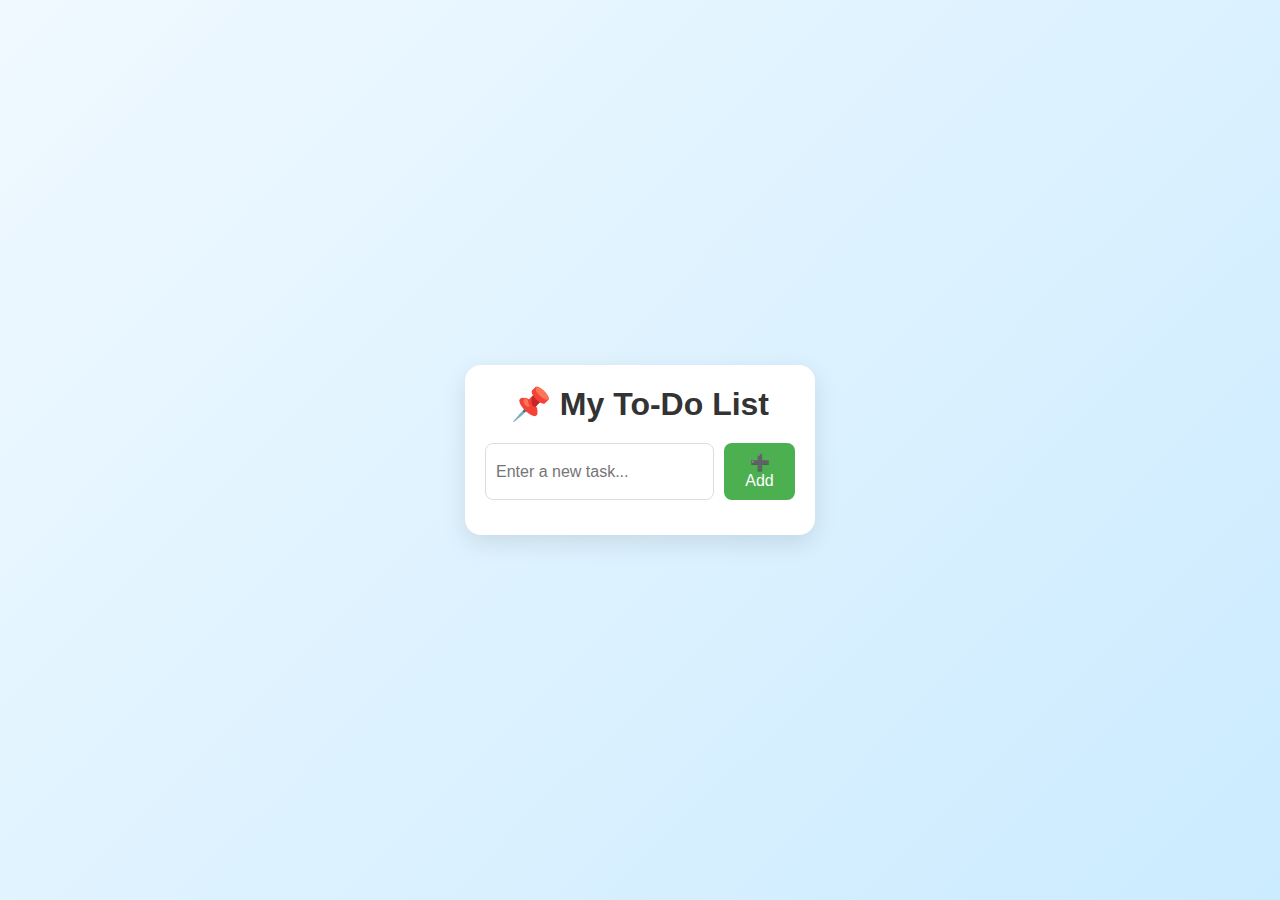
<file: index.html>
<!DOCTYPE html>
<html lang="en">
<head>
  <meta charset="UTF-8">
  <meta name="viewport" content="width=device-width, initial-scale=1.0">
  <title>My To-Do List ✅</title>
  <link rel="stylesheet" href="style.css">
</head>
<body>
  <div class="container">
    <h1>📌 My To-Do List</h1>

    <div class="input-area">
      <input type="text" id="taskInput" placeholder="Enter a new task...">
      <button id="addBtn">➕ Add</button>
    </div>

    <ul id="taskList"></ul>
  </div>

  <script src="script.js"></script>
</body>
</html>
</file>
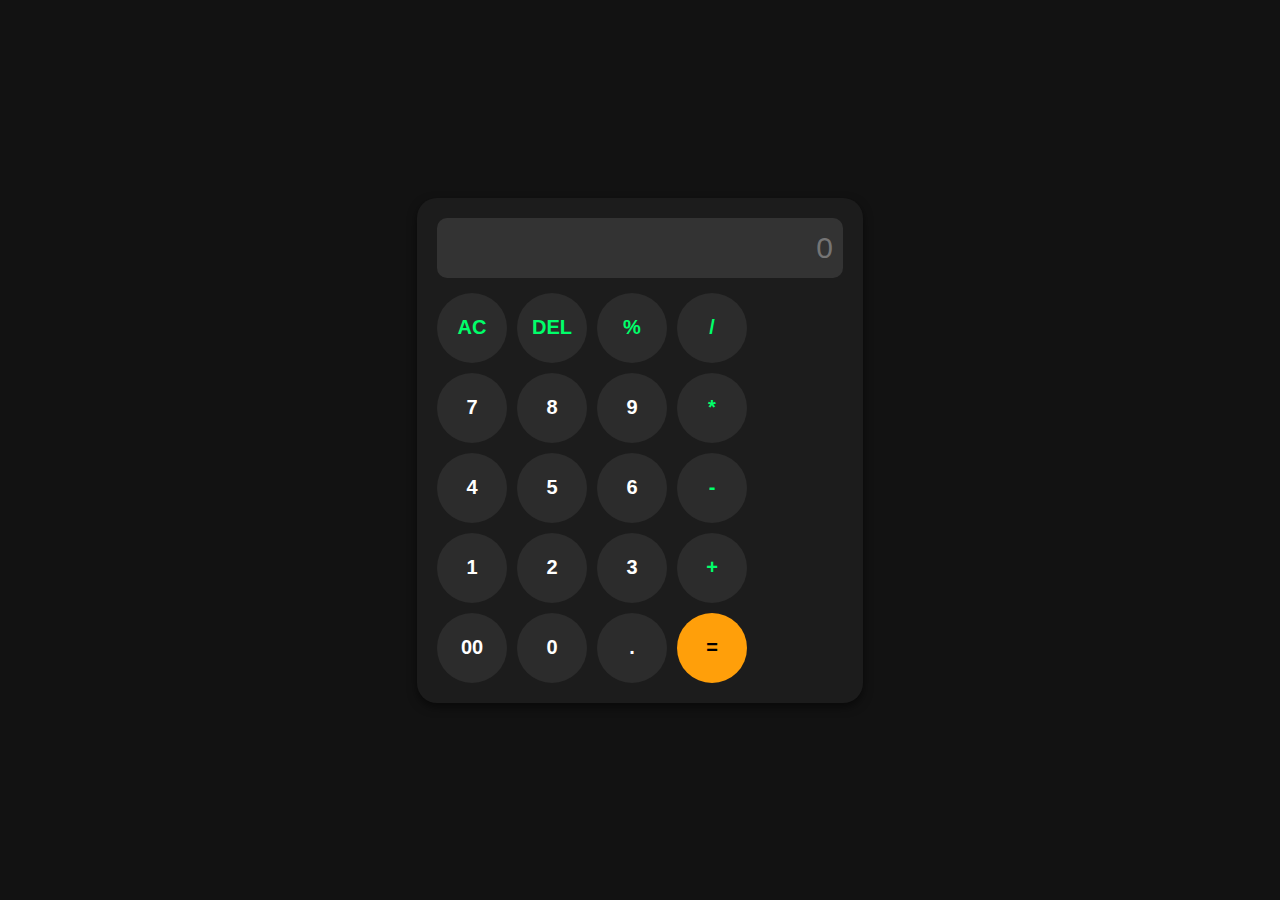
<file: calculator.html>
<!DOCTYPE html>
<html lang="en">
<head>
  <meta charset="UTF-8">
  <meta name="viewport" content="width=device-width, initial-scale=1.0">
  <title>Calculator</title>
  <style>
    * {
      margin: 0;
      padding: 0;
      box-sizing: border-box;
      font-family: 'Poppins', sans-serif;
    }

    body {
      width: 100%;
      height: 100vh;
      display: flex;
      justify-content: center;
      align-items: center;
      background: #121212; /* Dark background */
    }

    .container {
      background: #1c1c1c;
      padding: 20px;
      border-radius: 20px;
      box-shadow: 0 4px 10px rgba(0,0,0,0.5);
    }

    #inputBox {
      width: 100%;
      height: 60px;
      margin-bottom: 15px;
      font-size: 30px;
      text-align: right;
      padding: 10px;
      border: none;
      outline: none;
      border-radius: 10px;
      background: #333;
      color: #fff;
    }

    .buttons {
      display: grid;
      grid-template-columns: repeat(4, 70px);
      grid-gap: 10px;
    }

    button {
      width: 70px;
      height: 70px;
      font-size: 20px;
      font-weight: bold;
      border: none;
      border-radius: 50%;
      background: #2c2c2c;
      color: white;
      cursor: pointer;
      transition: 0.2s;
    }

    button:hover {
      background: #3c3c3c;
    }

    .operator {
      color: #00ff6a;
    }

    .equalBtn {
      background: #ff9f0a;
      color: black;
    }
  </style>
</head>
<body>

  <div class="container">
    <input type="text" id="inputBox" placeholder="0" readonly>

    <div class="buttons">
      <button class="operator">AC</button>
      <button class="operator">DEL</button>
      <button class="operator">%</button>
      <button class="operator">/</button>

      <button>7</button>
      <button>8</button>
      <button>9</button>
      <button class="operator">*</button>

      <button>4</button>
      <button>5</button>
      <button>6</button>
      <button class="operator">-</button>

      <button>1</button>
      <button>2</button>
      <button>3</button>
      <button class="operator">+</button>

      <button>00</button>
      <button>0</button>
      <button>.</button>
      <button class="equalBtn">=</button>
    </div>
  </div>

  <script>
    const inputBox = document.getElementById("inputBox");
    const buttons = document.querySelectorAll("button");

    let string = "";
    let arr = Array.from(buttons);

    arr.forEach(button => {
      button.addEventListener("click", (e) => {
        const value = e.target.innerHTML;

        if (value == "=") {
          try {
            string = eval(string);   // calculate the result
            inputBox.value = string;
          } catch {
            inputBox.value = "Error";
            string = "";
          }
        } 
        else if (value == "AC") {
          string = "";
          inputBox.value = string;
        } 
        else if (value == "DEL") {
          string = string.slice(0, -1);
          inputBox.value = string;
        } 
        else {
          string += value;
          inputBox.value = string;
        }
      });
    });
  </script>
</body>
</html>
</file>
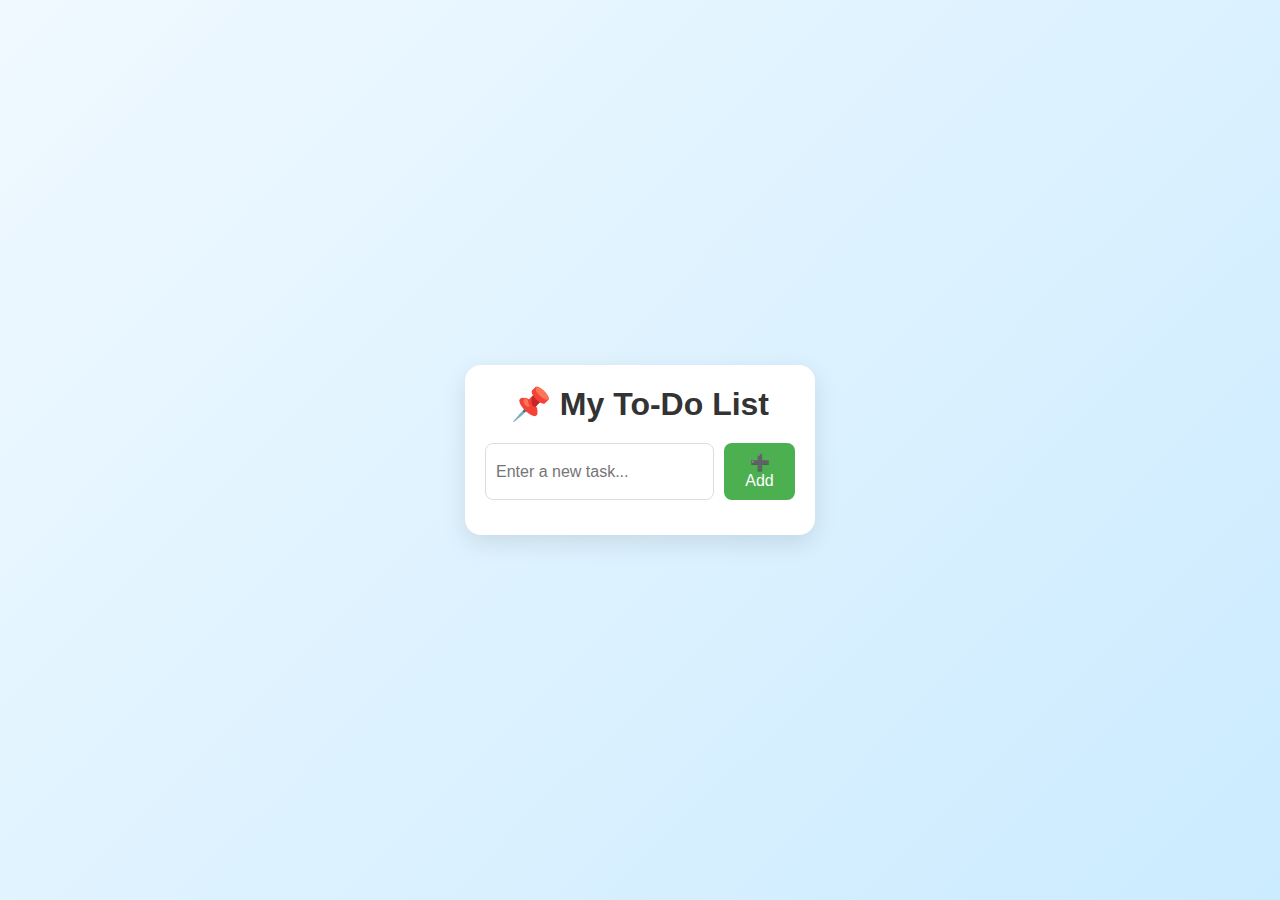
<file: TO DO LIST.html>
<!DOCTYPE html>
<html lang="en">
<head>
  <meta charset="UTF-8">
  <meta name="viewport" content="width=device-width, initial-scale=1.0">
  <title>My To-Do List ✅</title>
  <style>
    * {
      margin: 0;
      padding: 0;
      box-sizing: border-box;
      font-family: "Segoe UI", sans-serif;
    }

    body {
      background: linear-gradient(135deg, #f0f9ff, #cbebff);
      height: 100vh;
      display: flex;
      justify-content: center;
      align-items: center;
    }

    .container {
      width: 350px;
      background: #ffffff;
      padding: 20px;
      border-radius: 16px;
      box-shadow: 0 8px 25px rgba(0,0,0,0.1);
    }

    h1 {
      text-align: center;
      color: #333;
      margin-bottom: 20px;
    }

    .input-area {
      display: flex;
      gap: 10px;
      margin-bottom: 15px;
    }

    #taskInput {
      flex: 1;
      padding: 10px;
      border: 1px solid #ddd;
      border-radius: 8px;
      font-size: 16px;
    }

    #addBtn {
      padding: 10px 15px;
      background: #4caf50;
      color: white;
      border: none;
      border-radius: 8px;
      font-size: 16px;
      cursor: pointer;
      transition: 0.3s;
    }

    #addBtn:hover {
      background: #45a049;
    }

    ul {
      list-style: none;
    }

    li {
      background: #f9f9f9;
      padding: 12px;
      margin-bottom: 10px;
      border-radius: 8px;
      display: flex;
      justify-content: space-between;
      align-items: center;
      font-size: 16px;
      transition: 0.3s ease;
    }

    li.done {
      text-decoration: line-through;
      color: gray;
      opacity: 0.7;
    }

    .btns {
      display: flex;
      gap: 8px;
    }

    .btns button {
      border: none;
      background: none;
      cursor: pointer;
      font-size: 18px;
      transition: transform 0.2s;
    }

    .btns button:hover {
      transform: scale(1.2);
    }
  </style>
</head>
<body>
  <div class="container">
    <h1>📌 My To-Do List</h1>

    <div class="input-area">
      <input type="text" id="taskInput" placeholder="Enter a new task...">
      <button id="addBtn">➕ Add</button>
    </div>

    <ul id="taskList"></ul>
  </div>

  <script>
    const taskInput = document.getElementById("taskInput");
    const addBtn = document.getElementById("addBtn");
    const taskList = document.getElementById("taskList");

    document.addEventListener("DOMContentLoaded", loadTasks);

    addBtn.addEventListener("click", addTask);
    taskInput.addEventListener("keypress", (e) => {
      if (e.key === "Enter") addTask();
    });

    function addTask() {
      const taskText = taskInput.value.trim();
      if (taskText === "") {
        alert("Task cannot be empty!");
        return;
      }

      createTaskElement(taskText);
      saveTask(taskText);

      taskInput.value = "";
    }

    function createTaskElement(taskText, isDone = false) {
      const li = document.createElement("li");
      li.textContent = taskText;

      if (isDone) li.classList.add("done");

      const btnContainer = document.createElement("div");
      btnContainer.classList.add("btns");

      const doneBtn = document.createElement("button");
      doneBtn.innerHTML = "✔";
      doneBtn.title = "Mark as Done";
      doneBtn.addEventListener("click", () => {
        li.classList.toggle("done");
        updateStorage();
      });

      const deleteBtn = document.createElement("button");
      deleteBtn.innerHTML = "🗑";
      deleteBtn.title = "Delete Task";
      deleteBtn.addEventListener("click", () => {
        li.remove();
        updateStorage();
      });

      btnContainer.appendChild(doneBtn);
      btnContainer.appendChild(deleteBtn);
      li.appendChild(btnContainer);

      taskList.appendChild(li);
    }

    function saveTask(taskText) {
      let tasks = JSON.parse(localStorage.getItem("tasks")) || [];
      tasks.push({ text: taskText, done: false });
      localStorage.setItem("tasks", JSON.stringify(tasks));
    }

    function loadTasks() {
      let tasks = JSON.parse(localStorage.getItem("tasks")) || [];
      tasks.forEach(task => {
        createTaskElement(task.text, task.done);
      });
    }

    function updateStorage() {
      let updatedTasks = [];
      document.querySelectorAll("#taskList li").forEach(li => {
        updatedTasks.push({
          text: li.childNodes[0].textContent,
          done: li.classList.contains("done")
        });
      });
      localStorage.setItem("tasks", JSON.stringify(updatedTasks));
    }
  </script>
</body>
</html>
</file>
<file: style.css>
* {
  margin: 0;
  padding: 0;
  box-sizing: border-box;
  font-family: "Segoe UI", sans-serif;
}

body {
  background: linear-gradient(135deg, #f0f9ff, #cbebff);
  height: 100vh;
  display: flex;
  justify-content: center;
  align-items: center;
}

.container {
  width: 350px;
  background: #ffffff;
  padding: 20px;
  border-radius: 16px;
  box-shadow: 0 8px 25px rgba(0,0,0,0.1);
}

h1 {
  text-align: center;
  color: #333;
  margin-bottom: 20px;
}

.input-area {
  display: flex;
  gap: 10px;
  margin-bottom: 15px;
}

#taskInput {
  flex: 1;
  padding: 10px;
  border: 1px solid #ddd;
  border-radius: 8px;
  font-size: 16px;
}

#addBtn {
  padding: 10px 15px;
  background: #4caf50;
  color: white;
  border: none;
  border-radius: 8px;
  font-size: 16px;
  cursor: pointer;
  transition: 0.3s;
}

#addBtn:hover {
  background: #45a049;
}

ul {
  list-style: none;
}

li {
  background: #f9f9f9;
  padding: 12px;
  margin-bottom: 10px;
  border-radius: 8px;
  display: flex;
  justify-content: space-between;
  align-items: center;
  font-size: 16px;
  transition: 0.3s ease;
}

li.done {
  text-decoration: line-through;
  color: gray;
  opacity: 0.7;
}

.btns {
  display: flex;
  gap: 8px;
}

.btns button {
  border: none;
  background: none;
  cursor: pointer;
  font-size: 18px;
  transition: transform 0.2s;
}

.btns button:hover {
  transform: scale(1.2);
}
</file>
